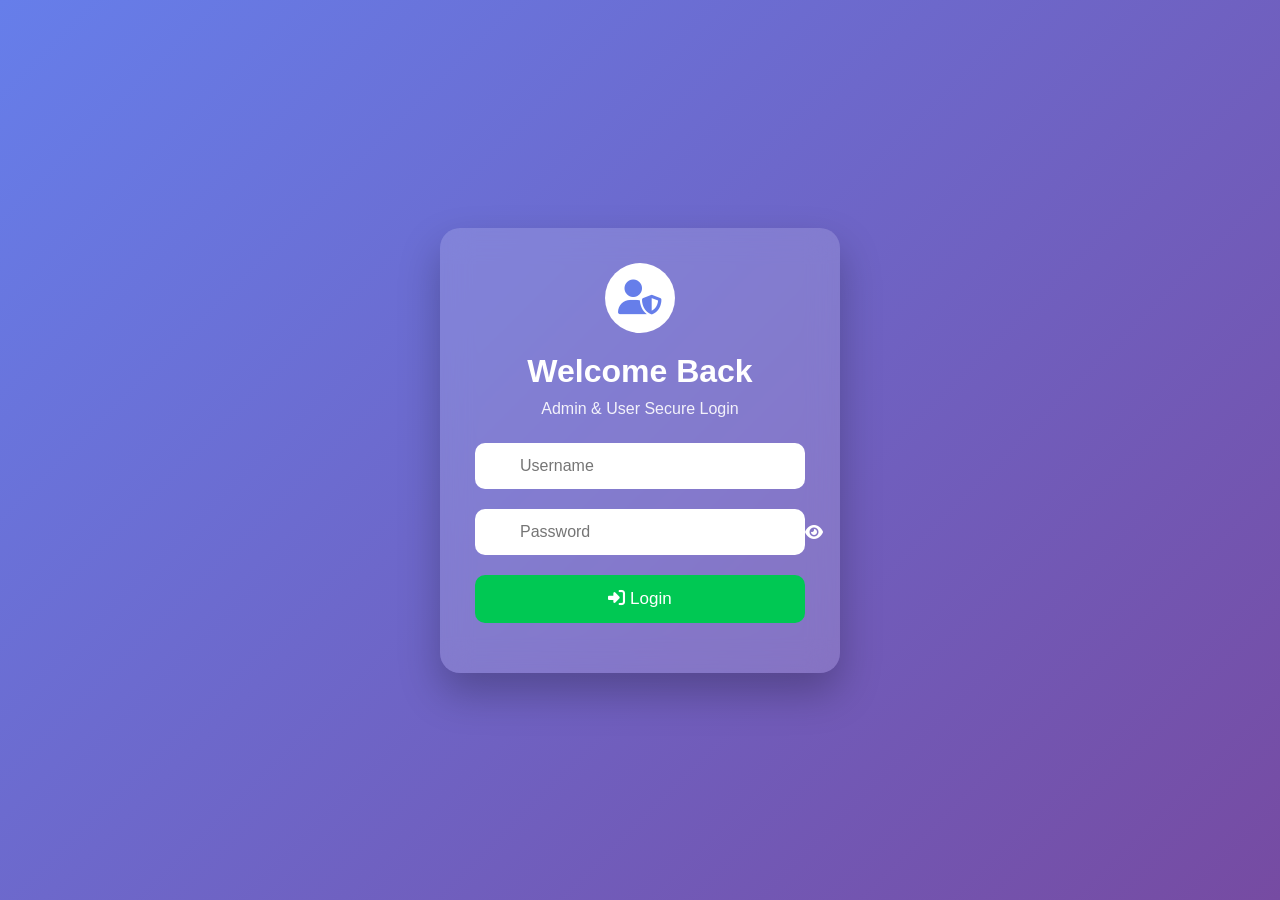
<file: index.html>
<!DOCTYPE html>
<html lang="en">
<head>
    <meta charset="UTF-8">
    <meta name="viewport" content="width=device-width, initial-scale=1.0">

    <title>Admin User Panel - Login</title>

    <link rel="stylesheet" href="css/style.css">

    <!-- Icons -->
    <link 
    rel="stylesheet" 
    href="https://cdnjs.cloudflare.com/ajax/libs/font-awesome/6.5.1/css/all.min.css">
</head>

<body>

<div class="login-wrapper">

    <div class="login-card">

        <div class="logo">
            <i class="fa-solid fa-user-shield"></i>
        </div>


        <h1>
            Welcome Back
        </h1>

        <p>
            Admin & User Secure Login
        </p>


        <form id="loginForm">


            <div class="input-group">

                <i class="fa-solid fa-user"></i>

                <input 
                type="text"
                id="username"
                placeholder="Username"
                required>

            </div>



            <div class="input-group">

                <i class="fa-solid fa-lock"></i>

                <input 
                type="password"
                id="password"
                placeholder="Password"
                required>


                <span 
                class="show-password"
                onclick="togglePassword()">

                    <i class="fa-solid fa-eye"></i>

                </span>

            </div>



            <button type="submit" class="login-btn">

                <i class="fa-solid fa-right-to-bracket"></i>
                Login

            </button>


        </form>


        <div id="message"></div>

    </div>

</div>



<script src="js/script.js"></script>

</body>
</html>
</file>
<file: css/style.css>
/* =========================
   RESET
========================= */

*{
    margin:0;
    padding:0;
    box-sizing:border-box;
    font-family:'Segoe UI',Arial,sans-serif;
}


body{

    min-height:100vh;

    background:
    linear-gradient(
        135deg,
        #667eea,
        #764ba2
    );

}


/* =========================
   LOGIN PAGE
========================= */


.login-wrapper{

    width:100%;
    min-height:100vh;

    display:flex;
    justify-content:center;
    align-items:center;

    padding:20px;

}


.login-card{

    width:400px;

    background:
    rgba(255,255,255,0.15);

    backdrop-filter:blur(15px);

    border-radius:20px;

    padding:35px;

    color:white;

    box-shadow:
    0 20px 40px rgba(0,0,0,.25);

}



.logo{

    width:70px;
    height:70px;

    margin:auto;

    display:flex;
    justify-content:center;
    align-items:center;

    border-radius:50%;

    background:white;

    color:#667eea;

    font-size:35px;

}



.login-card h1{

    text-align:center;

    margin-top:20px;

}



.login-card p{

    text-align:center;

    margin:10px 0 25px;

    opacity:.9;

}



.input-group{

    position:relative;

    margin-bottom:20px;

}



.input-group i{

    position:absolute;

    left:15px;

    top:50%;

    transform:translateY(-50%);

}



.input-group input{

    width:100%;

    padding:14px 45px;

    border:none;

    outline:none;

    border-radius:10px;

    font-size:16px;

}



.show-password{

    position:absolute;

    right:15px;

    top:50%;

    transform:translateY(-50%);

    cursor:pointer;

}



.login-btn{

    width:100%;

    padding:14px;

    border:none;

    border-radius:10px;

    background:#00c853;

    color:white;

    font-size:17px;

    cursor:pointer;

    transition:.3s;

}



.login-btn:hover{

    background:#009624;

}



#message{

    text-align:center;

    margin-top:15px;

    font-weight:bold;

}



.admin-info{

    background:white;

    color:#333;

    padding:15px;

    margin-top:25px;

    border-radius:12px;

}


.admin-info h3{

    text-align:center;

    margin-bottom:10px;

}



/* =========================
   DASHBOARD COMMON
========================= */


.dashboard-layout{

    display:flex;

    min-height:100vh;

}



/* SIDEBAR */


.sidebar{

    width:260px;

    background:#111827;

    color:white;

    padding:25px;

}



.sidebar h2{

    text-align:center;

    margin-bottom:30px;

}



.sidebar a{

    display:block;

    color:white;

    text-decoration:none;

    padding:12px;

    margin-bottom:10px;

    border-radius:8px;

}



.sidebar a:hover{

    background:#374151;

}




/* MAIN */


.main-content{

    flex:1;

    padding:25px;

    background:#f3f4f6;

}



/* TOP BAR */


.topbar{

    background:white;

    padding:20px;

    border-radius:15px;

    display:flex;

    justify-content:space-between;

    align-items:center;

    margin-bottom:25px;

}



/* CARDS */


.cards{

    display:grid;

    grid-template-columns:
    repeat(auto-fit,minmax(220px,1fr));

    gap:20px;

}



.card{

    background:white;

    padding:25px;

    border-radius:15px;

    box-shadow:
    0 5px 15px rgba(0,0,0,.1);

}



.card h3{

    margin-bottom:10px;

}



/* TABLE */


.table-box{

    background:white;

    padding:20px;

    border-radius:15px;

    margin-top:25px;

    overflow:auto;

}



table{

    width:100%;

    border-collapse:collapse;

}



th{

    background:#667eea;

    color:white;

}



th,td{

    padding:12px;

    border-bottom:1px solid #ddd;

    text-align:center;

}



/* BUTTONS */


.btn{

    border:none;

    padding:10px 15px;

    border-radius:8px;

    cursor:pointer;

}



.btn-danger{

    background:#ef4444;

    color:white;

}


.btn-success{

    background:#22c55e;

    color:white;

}



/* DARK MODE */


.dark{

    background:#111827;

    color:white;

}


.dark .main-content{

    background:#1f2937;

}



.dark .card,
.dark .topbar,
.dark .table-box{

    background:#374151;

    color:white;

}



/* MOBILE */


@media(max-width:768px){


.dashboard-layout{

    flex-direction:column;

}


.sidebar{

    width:100%;

}


.login-card{

    width:100%;

}


}
</file>
